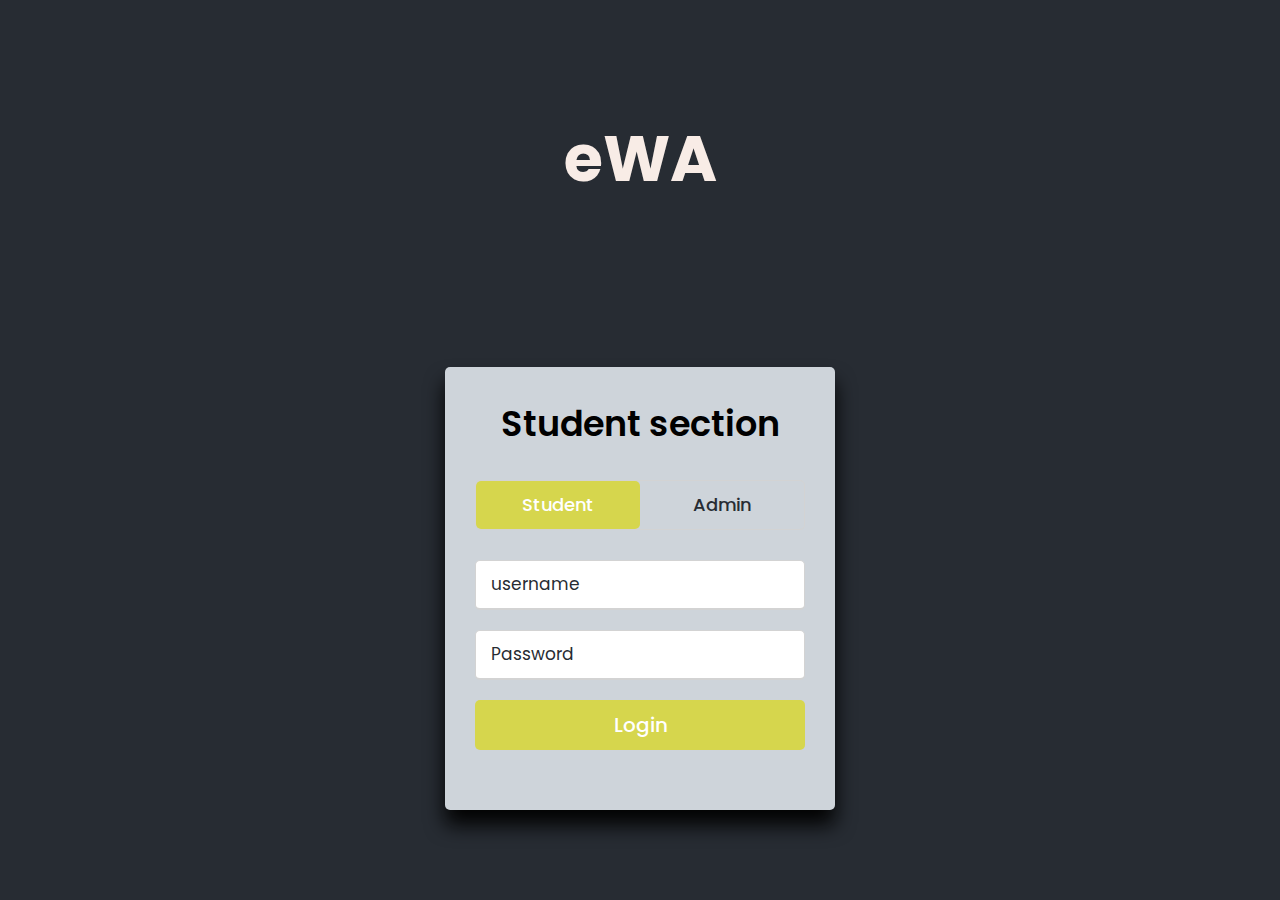
<file: templates/logintest.html>
<!DOCTYPE html>

<html lang="en" dir="ltr">
  <head>
    <meta charset="utf-8">
  
    <link rel="stylesheet" href="../static/log.css">
    <meta name="viewport" content="width=device-width, initial-scale=1.0">
  </head>
  <body>
    <div class="eWA">
      <h1>eWA</h1>
    </div>
    <div class="wrapper">
      <div class="title-text">
        <div class="title login">
Student section</div>
<div class="title signup">
Admin section</div>
</div>
<div class="form-container">
        <div class="slide-controls">
          <input type="radio" name="slide" id="login" checked>
          <input type="radio" name="slide" id="signup">
          <label for="login" class="slide login">Student</label>
          <label for="signup" class="slide signup">Admin</label>
          <div class="slider-tab">
</div>
</div>
<div class="form-inner">
          <form action="/student" class="login" method="POST">
            <div class="field">
              <input type="text" class="form-control" placeholder="username" required="required" name="username">
            </div>
<div class="field">
  <input type="password" class="form-control" placeholder="Password" required="required" name="password">
            </div>
<div class="pass-link">
<a href="#"></a></div>
<div class="field btn">
              <div class="btn-layer">
</div>
<input type="submit" value="Login">
            </div>
<div class="signup-link">
 <a href=""></a></div>
</form>
<form action="/admin" class="signup" method="POST">
  <div class="field">
    <input type="text" class="form-control" placeholder="username" required="required" name="username">
  </div>
<div class="field">
  <input type="password" class="form-control" placeholder="Password" required="required" name="password">
  </div>
<div class="field btn">
              <div class="btn-layer">
</div>
<input type="submit" value="Login">
            </div>
</form>
</div>
</div>
</div>
<script>
      const loginText = document.querySelector(".title-text .login");
      const loginForm = document.querySelector("form.login");
      const loginBtn = document.querySelector("label.login");
      const signupBtn = document.querySelector("label.signup");
      const signupLink = document.querySelector("form .signup-link a");
      signupBtn.onclick = (()=>{
        loginForm.style.marginLeft = "-50%";
        loginText.style.marginLeft = "-50%";
      });
      loginBtn.onclick = (()=>{
        loginForm.style.marginLeft = "0%";
        loginText.style.marginLeft = "0%";
      });
      signupLink.onclick = (()=>{
        signupBtn.click();
        return false;
      });
    </script>

  </body>
</html>
</file>
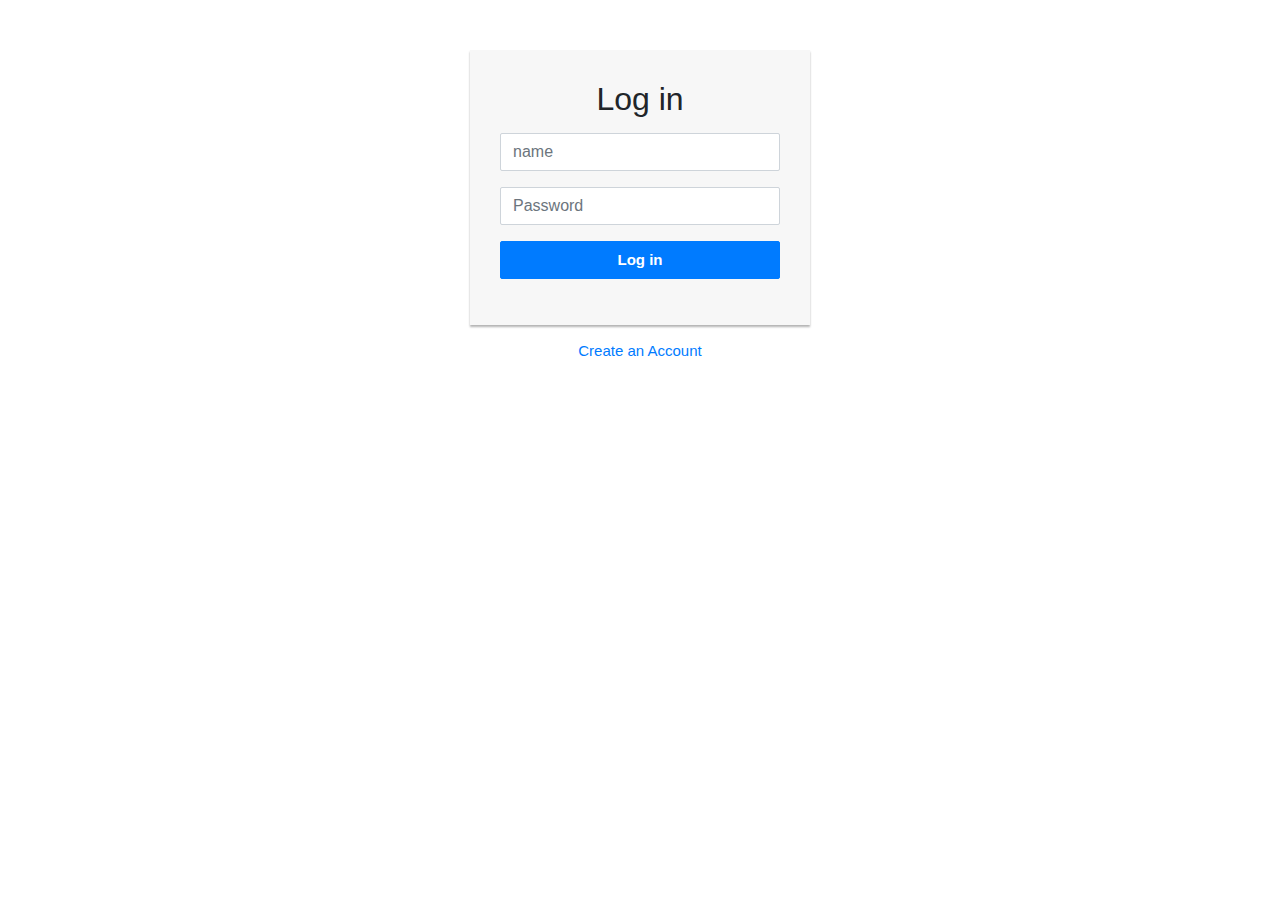
<file: templates/student.html>
<!DOCTYPE html>
<html lang="en">
<head>
<meta charset="utf-8">
<meta name="viewport" content="width=device-width, initial-scale=1, shrink-to-fit=no">
<title>Log in</title>
<link rel="stylesheet" href="https://stackpath.bootstrapcdn.com/bootstrap/4.5.0/css/bootstrap.min.css">
<link rel="stylesheet" href="https://maxcdn.bootstrapcdn.com/font-awesome/4.7.0/css/font-awesome.min.css">
<script src="https://code.jquery.com/jquery-3.5.1.min.js"></script>
<script src="https://cdn.jsdelivr.net/npm/popper.js@1.16.0/dist/umd/popper.min.js"></script>
<script src="https://stackpath.bootstrapcdn.com/bootstrap/4.5.0/js/bootstrap.min.js"></script>
<style>
.login-form {
    width: 340px;
    margin: 50px auto;
  	font-size: 15px;
}
.login-form form {
    margin-bottom: 15px;
    background: #f7f7f7;
    box-shadow: 0px 2px 2px rgba(0, 0, 0, 0.3);
    padding: 30px;
}
.login-form h2 {
    margin: 0 0 15px;
}
.form-control, .btn {
    min-height: 38px;
    border-radius: 2px;
}
.btn {        
    font-size: 15px;
    font-weight: bold;
}
</style>
</head>
<body>
<div class="login-form">
    <form action="/student" method="POST">
        <h2 class="text-center">Log in</h2>       
        <div class="form-group">
            <input type="text" class="form-control" placeholder="name" required="required" name="name">
        </div>
        <div class="form-group">
            <input type="password" class="form-control" placeholder="Password" required="required" name="password">
        </div>
        <div class="form-group">
            <button type="submit" class="btn btn-primary btn-block">Log in</button>
        </div>      
    </form>
    <p class="text-center"><a href="/signup">Create an Account</a></p>
</div>
</body>
</html>
</file>
<file: static/log.css>
@import url('https://fonts.googleapis.com/css?family=Poppins:400,500,600,700&display=swap');
*{
  margin: 0;
  padding: 0;
  box-sizing: border-box;
  font-family: 'Poppins', sans-serif;
}
html,body{
  display: grid;
  height: 100%;
  width: 100%;
  place-items: center;
  background-color: #272c33;
}
.eWA{
  color: #f8ece6;
  font-size: xx-large;
  position: relative;
  top: 20px; 
  font-family: "Poppins",sans-serif;

}
::selection{
  background:#D6D64D;
  color: #fff;
  top: 20px;
}
.wrapper{
  overflow: hidden;
  max-width: 390px;
  background: #ced4da;
  padding: 30px;
  border-radius: 5px;
  box-shadow: 0px 15px 20px rgb(3, 3, 3);
}
.wrapper .title-text{
  display: flex;
  width: 200%;
}
.wrapper .title{
  width: 50%;
  font-size: 35px;
  font-weight: 600;
  text-align: center;
  transition: all 0.6s cubic-bezier(0.68,-0.55,0.265,1.55);
}
.wrapper .slide-controls{
  position: relative;
  display: flex;
  height: 50px;
  width: 100%;
  overflow: hidden;
  margin: 30px 0 10px 0;
  justify-content: space-between;
  border: 1px solid lightgrey;
  border-radius: 5px;
}
.slide-controls .slide{
  height: 100%;
  width: 100%;
  color: #fff;
  font-size: 18px;
  font-weight: 500;
  text-align: center;
  line-height: 48px;
  cursor: pointer;
  z-index: 1;
  transition: all 0.6s ease;
}
.slide-controls label.signup{
  color: rgb(252, 251, 255);
}
.slide-controls .slider-tab{
  position: absolute;
  height: 100%;
  width: 50%;
  left: 0;
  z-index: 0;
  border-radius: 5px;
  background: #D6D64D;
  transition: all 0.6s cubic-bezier(0.68,-0.55,0.265,1.55);
}
input[type="radio"]{
  display: none;
}
#signup:checked ~ .slider-tab{
  left: 50%;
}
#signup:checked ~ label.signup{
  color: #fff;
  cursor: default;
  user-select: none;
}
#signup:checked ~ label.login{
  color: #272c33;
}
#login:checked ~ label.signup{
  color: #272c33;
}
#login:checked ~ label.login{
  cursor: default;
  user-select: none;
}
.wrapper .form-container{
  width: 100%;
  overflow: hidden;
}
.form-container .form-inner{
  display: flex;
  width: 200%;
}
.form-container .form-inner form{
  width: 50%;
  transition: all 0.6s cubic-bezier(0.68,-0.55,0.265,1.55);
}
.form-inner form .field{
  height: 50px;
  width: 100%;
  margin-top: 20px;
}
.form-inner form .field input{
  height: 100%;
  width: 100%;
  outline: none;
  padding-left: 15px;
  border-radius: 5px;
  border: 1px solid lightgrey;
  border-bottom-width: 2px;
  font-size: 17px;
  transition: all 0.3s ease;
}
.form-inner form .field input:focus{
  border-color: #272c33;
  /* box-shadow: inset 0 0 3px #fb6aae; */
}
.form-inner form .field input::placeholder{
  color: #272c33;
  transition: all 0.3s ease;
}
form .field input:focus::placeholder{
  color: #272c33;
}
.form-inner form .pass-link{
  margin-top: 5px;
}
.form-inner form .signup-link{
  text-align: center;
  margin-top: 30px;
}
.form-inner form .pass-link a,
.form-inner form .signup-link a{
  color: #f1f1f1;
  text-decoration: none;
}
.form-inner form .pass-link a:hover,
.form-inner form .signup-link a:hover{
  text-decoration: underline;
}
form .btn{
  height: 50px;
  width: 100%;
  border-radius: 5px;
  position: relative;
  overflow: hidden;
}
form .btn .btn-layer{
  height: 100%;
  width: 300%;
  position: absolute;
  left: -100%;
  background: -webkit-linear-gradient(right, #D6D64D, #D6D64D, #D6D64D, #D6D64D);
  border-radius: 5px;
  transition: all 0.4s ease;;
}
form .btn:hover .btn-layer{
  left: 0;
}
form .btn input[type="submit"]{
  height: 100%;
  width: 100%;
  z-index: 1;
  position: relative;
  background: none;
  border: none;
  color: #fff;
  padding-left: 0;
  border-radius: 5px;
  font-size: 20px;
  font-weight: 500;
  cursor: pointer;
}
</file>
